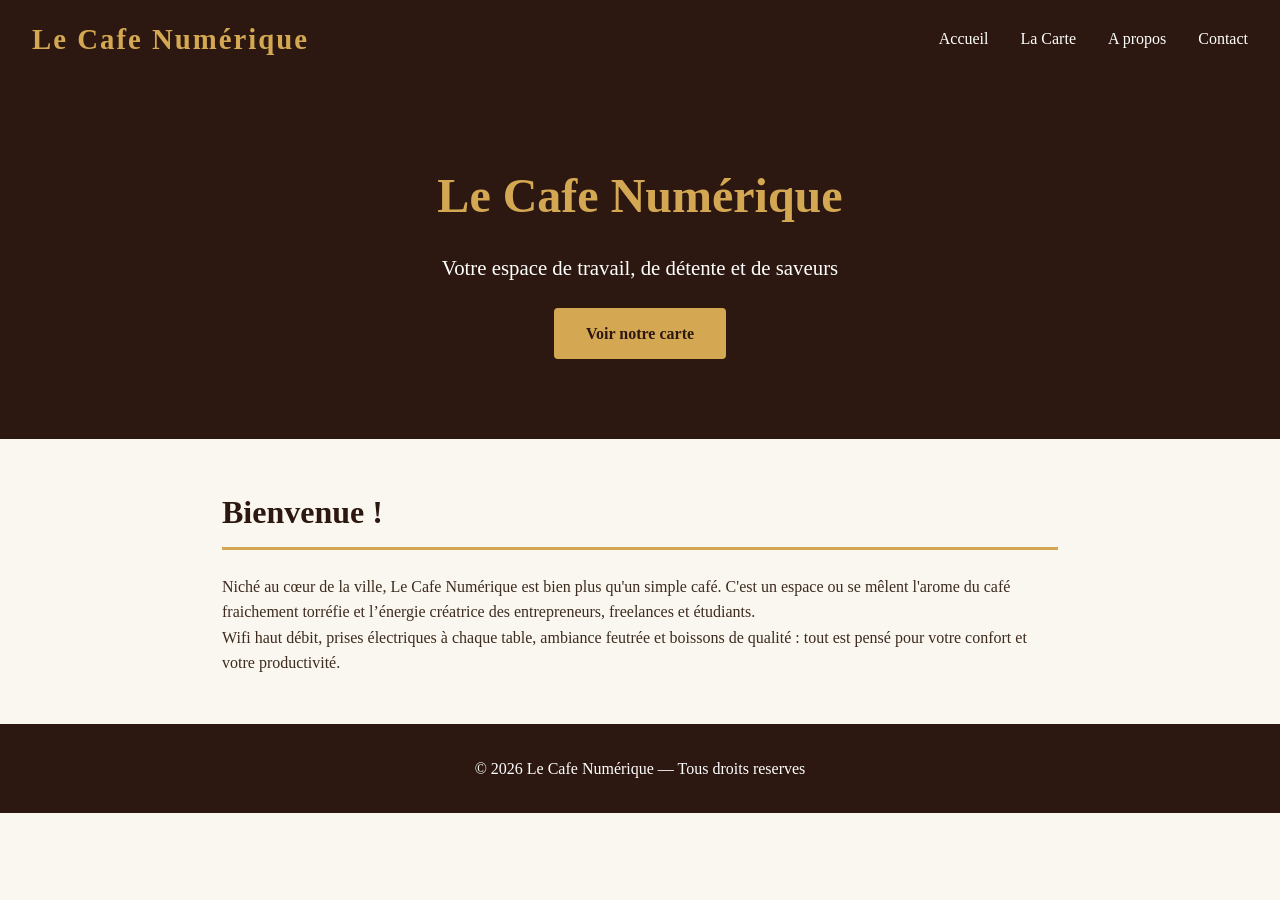
<file: index.html>
<!DOCTYPE html>
<html lang="fr">

<head>
    <meta charset="UTF-8">
    <meta name="viewport" content="width=device-width,initial-scale=1.0">
    <title>Le Cafe Numerique</title>
    <link rel="stylesheet" href="style.css">
</head>

<body>
    <nav>
        <span class="logo">Le Cafe Numérique</span>
        <ul>
            <li><a href="index.html">Accueil</a></li>
            <li><a href="menu.html">La Carte</a></li>
            <li><a href="apropos.html">A propos</a></li>
            <li><a href="contact.html">Contact</a></li>
        </ul>
    </nav>
    <div class="hero">
        <h1>Le Cafe Numérique</h1>
        <p>Votre espace de travail, de détente et de
            saveurs</p>
        <a href="menu.html" class="btn">Voir notre carte</a>
    </div>
    <section>
        <h2>Bienvenue !</h2>
        <p>
            Niché au cœur de la ville, Le Cafe Numérique est
            bien plus
            qu'un simple café. C'est un espace ou se mêlent l'arome
            du
            café fraichement torréfie et l’énergie créatrice des
            entrepreneurs, freelances et étudiants.
        </p>
        <p>
            Wifi haut débit, prises électriques à chaque table,
            ambiance
            feutrée et boissons de qualité : tout est pensé pour
            votre
            confort et votre productivité.
        </p>
    </section>
    <footer>
        <p>&copy; 2026 Le Cafe Numérique — Tous droits reserves</p>
    </footer>
</body>

</html>
</file>
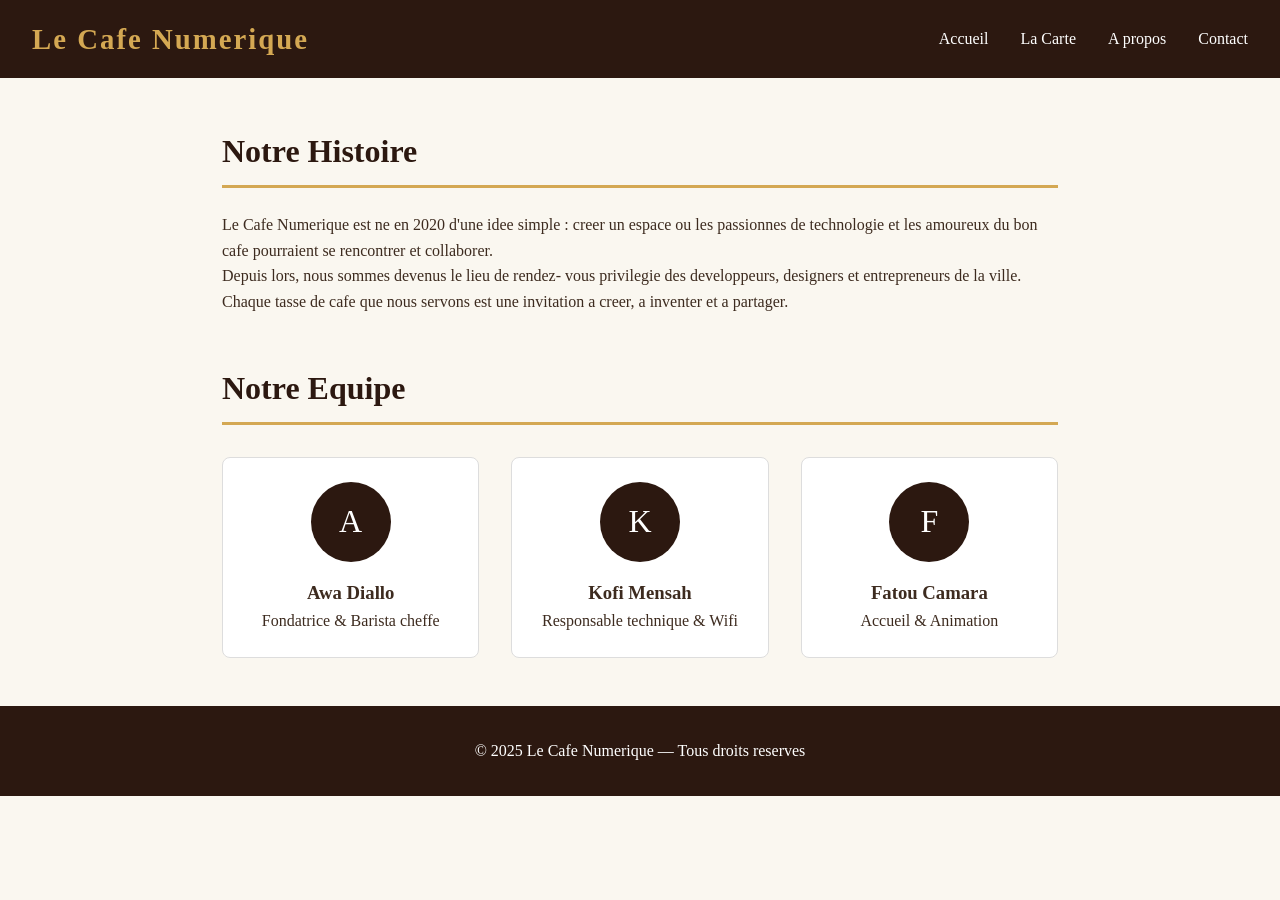
<file: apropos.html>
<!DOCTYPE html>
<html lang="fr">

<head>
    <meta charset="UTF-8">
    <meta name="viewport" content="width=device-width,initial-scale=1.0">
    <title>A propos — Le Cafe Numerique</title>
    <link rel="stylesheet" href="style.css">
    <style>
        .equipe {
            display: flex;
            gap: 2rem;
            flex-wrap: wrap;
            margin-top: 2rem;
        }

        .membre {
            background: white;
            border-radius: 8px;
            padding: 1.5rem;
            flex: 1;
            min-width: 200px;
            text-align: center;
            border: 1px solid #DDD;
        }

        .avatar {
            width: 80px;
            height: 80px;
            border-radius: 50%;
            background-color: var(--couleur-principale);
            color: white;
            font-size: 2rem;
            display: flex;
            align-items: center;
            justify-content: center;
            margin: 0 auto 1rem;
        }
    </style>
</head>

<body>
    <nav>
        <span class="logo">Le Cafe Numerique</span>
        <ul>
            <li><a href="index.html">Accueil</a></li>
            <li><a href="menu.html">La Carte</a></li>
            <li><a href="apropos.html">A propos</a></li>
            <li><a href="contact.html">Contact</a></li>
        </ul>
    </nav>
    <section>
        <h2>Notre Histoire</h2>
        <p>
            Le Cafe Numerique est ne en 2020 d'une idee simple :
            creer
            un espace ou les passionnes de technologie et les
            amoureux
            du bon cafe pourraient se rencontrer et collaborer.
        </p>
        <p>
            Depuis lors, nous sommes devenus le lieu de rendez-
            vous
            privilegie des developpeurs, designers et
            entrepreneurs
            de la ville. Chaque tasse de cafe que nous servons
            est
            une invitation a creer, a inventer et a partager.
        </p>
    </section>
    <section>
        <h2>Notre Equipe</h2>
        <div class="equipe">
            <div class="membre">
                <div class="avatar">A</div>
                <h3>Awa Diallo</h3>
                <p>Fondatrice & Barista cheffe</p>
            </div>
            <div class="membre">
                <div class="avatar">K</div>
                <h3>Kofi Mensah</h3>
                <p>Responsable technique & Wifi</p>
            </div>
            <div class="membre">
                <div class="avatar">F</div>
                <h3>Fatou Camara</h3>
                <p>Accueil & Animation</p>
            </div>
        </div>
    </section>
    <footer>
        <p>&copy; 2025 Le Cafe Numerique — Tous droits reserves</p>
    </footer>
</body>

</html>
</file>
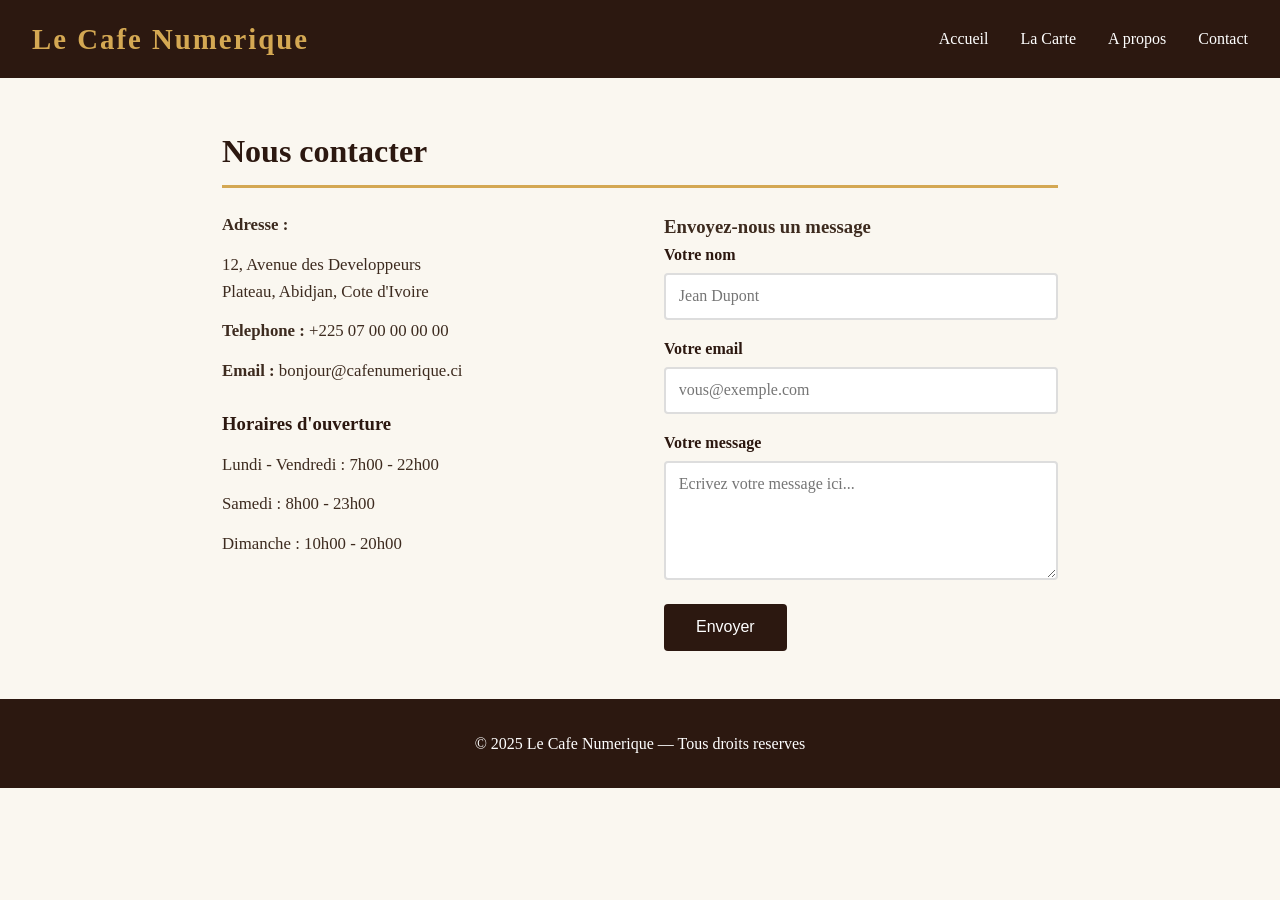
<file: contact.html>
<!DOCTYPE html>
<html lang="fr">

<head>
    <meta charset="UTF-8">
    <meta name="viewport" content="width=device-width,initial-scale=1.0">
    <title>Contact — Le Cafe Numerique</title>
    <link rel="stylesheet" href="style.css">
    <style>
        .infos-contact {
            display: flex;
            gap: 3rem;
            flex-wrap: wrap;
        }

        .bloc-info,
        .formulaire {
            flex: 1;
            min-width: 280px;
        }

        .bloc-info p {
            margin-bottom: 0.8rem;
            font-size:
                1.05rem;
        }

        .horaires {
            margin-top: 1.5rem;
        }

        .horaires h3 {
            color: var(--couleur-principale);
            margin-bottom: 0.8rem;
        }

        label {
            display: block;
            margin-bottom: 0.3rem;
            font-weight: bold;
            color: var(--couleur-principale);
        }

        input,
        textarea {
            width: 100%;
            padding: 0.8rem;
            border: 2px solid #DDD;
            border-radius: 4px;
            margin-bottom: 1rem;
            font-size: 1rem;
            font-family: var(--police);
        }

        input:focus,
        textarea:focus {
            outline: none;
            border-color: var(--couleur-secondaire);
        }

        button[type='submit'] {
            background-color: var(--couleur-principale);
            color: white;
            border: none;
            padding: 0.9rem 2rem;
            border-radius: 4px;
            font-size: 1rem;
            cursor: pointer;
            transition: background-color 0.3s;
        }

        button[type='submit']:hover {
            background-color: var(--couleur-secondaire);
            color: var(--couleur-principale);
        }
    </style>
</head>

<body>
    <nav>
        <span class="logo">Le Cafe Numerique</span>
        <ul>
            <li><a href="index.html">Accueil</a></li>
            <li><a href="menu.html">La Carte</a></li>
            <li><a href="apropos.html">A propos</a></li>
            <li><a href="contact.html">Contact</a></li>
        </ul>
    </nav>
    <section>
        <h2>Nous contacter</h2>
        <div class="infos-contact">
            <div class="bloc-info">
                <p><strong>Adresse :</strong></p>
                <p>12, Avenue des Developpeurs<br>
                    Plateau, Abidjan, Cote d'Ivoire</p>
                <p><strong>Telephone :</strong> +225 07 00 00 00
                    00</p>
                <p><strong>Email :</strong>
                    bonjour@cafenumerique.ci</p>
                <div class="horaires">
                    <h3>Horaires d'ouverture</h3>
                    <p>Lundi - Vendredi : 7h00 - 22h00</p>
                    <p>Samedi : 8h00 - 23h00</p>
                    <p>Dimanche : 10h00 - 20h00</p>
                </div>
            </div>
            <div class="formulaire">
                <h3>Envoyez-nous un message</h3>
                <form action="#" method="post">
                    <label for="nom">Votre nom</label>
                    <input type="text" id="nom" name="nom" placeholder="Jean Dupont" required>
                    <label for="email">Votre email</label>
                    <input type="email" id="email" name="email" placeholder="vous@exemple.com" required>
                    <label for="message">Votre message</label>
                    <textarea id="message" name="message" rows="5" placeholder="Ecrivez votre message ici..."
                        required></textarea>
                    <button type="submit">Envoyer</button>
                </form>
            </div>
        </div>
    </section>
    <footer>
        <p>&copy; 2025 Le Cafe Numerique — Tous droits
            reserves</p>
    </footer>
</body>

</html>
</file>
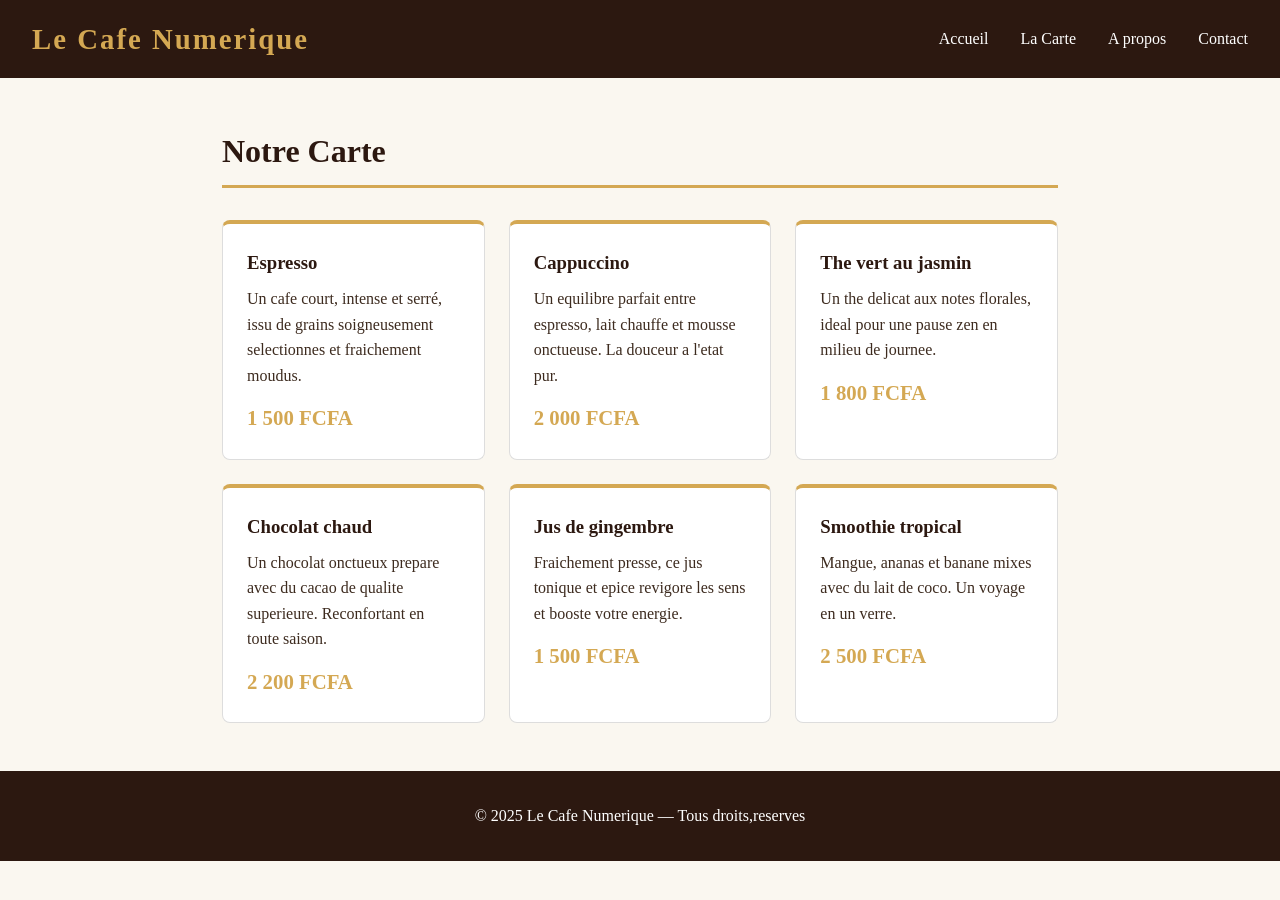
<file: menu.html>
<!DOCTYPE html>
<html lang="fr">

<head>
    <meta charset="UTF-8">
    <meta name="viewport" content="width=device-width,initial-scale=1.0">
    <title>La Carte — Le Cafe Numerique</title>
    <link rel="stylesheet" href="style.css">
    <style>
        .grille-menu {
            display: grid;
            grid-template-columns: repeat(auto-fit,
                    minmax(260px, 1fr));
            gap: 1.5rem;
            margin-top: 2rem;
        }

        .carte-boisson {
            background: white;
            border: 1px solid #DDD;
            border-radius: 8px;
            padding: 1.5rem;
            border-top: 4px solid var(--couleur-secondaire);
        }

        .carte-boisson h3 {
            color: var(--couleur-principale);
            margin-bottom: 0.5rem;
        }

        .prix {
            font-size: 1.3rem;
            font-weight: bold;
            color: var(--couleur-secondaire);
            margin-top: 0.8rem;
        }
    </style>
</head>

<body>
    <nav>
        <span class="logo">Le Cafe Numerique</span>
        <ul>
            <li><a href="index.html">Accueil</a></li>
            <li><a href="menu.html">La Carte</a></li>
            <li><a href="apropos.html">A propos</a></li>
            <li><a href="contact.html">Contact</a></li>
        </ul>
    </nav>
    <section>
        <h2>Notre Carte</h2>
        <div class="grille-menu">
            <div class="carte-boisson">
                <h3>Espresso</h3>
                <p>Un cafe court, intense et serré, issu de grains
                    soigneusement selectionnes et fraichement
                    moudus.</p>
                <p class="prix">1 500 FCFA</p>
            </div>
            <div class="carte-boisson">
                <h3>Cappuccino</h3>
                <p>Un equilibre parfait entre espresso, lait
                    chauffe
                    et mousse onctueuse. La douceur a l'etat pur.</p>
                <p class="prix">2 000 FCFA</p>
            </div>
            <div class="carte-boisson">
                <h3>The vert au jasmin</h3>
                <p>Un the delicat aux notes florales, ideal pour
                    une pause zen en milieu de journee.</p>
                <p class="prix">1 800 FCFA</p>
            </div>
            <div class="carte-boisson">
                <h3>Chocolat chaud</h3>
                <p>Un chocolat onctueux prepare avec du cacao de
                    qualite superieure. Reconfortant en toute
                    saison.</p>
                <p class="prix">2 200 FCFA</p>
            </div>
            <div class="carte-boisson">
                <h3>Jus de gingembre</h3>
                <p>Fraichement presse, ce jus tonique et epice
                    revigore les sens et booste votre energie.</p>
                <p class="prix">1 500 FCFA</p>
            </div>
            <div class="carte-boisson">
                <h3>Smoothie tropical</h3>
                <p>Mangue, ananas et banane mixes avec du lait
                    de coco. Un voyage en un verre.</p>
                <p class="prix">2 500 FCFA</p>
            </div>
        </div>
    </section>
    <footer>
        <p>&copy; 2025 Le Cafe Numerique — Tous droits,reserves</p>
    </footer>
</body>

</html>
</file>
<file: style.css>
/* =============================
STYLES GLOBAUX — Cafe Numerique
============================= */
/* Reset de base */
* {
    margin: 0;
    padding: 0;
    box-sizing: border-box;
}

/* Variables CSS */
:root {
    --couleur-principale: #2C1810;
    /* marron cafe */
    --couleur-secondaire: #D4A853;
    /* dore */
    --couleur-fond: #FAF7F0;
    /* creme */
    --couleur-texte: #3D2B1F;
    /* marron fonce */
    --police: 'Georgia', serif;
}

body {
    font-family: var(--police);
    background-color: var(--couleur-fond);
    color: var(--couleur-texte);
    line-height: 1.6;
}

/* ── NAVIGATION ── */
nav {
    background-color: var(--couleur-principale);
    padding: 1rem 2rem;
    display: flex;
    justify-content: space-between;
    align-items: center;
}

nav .logo {
    color: var(--couleur-secondaire);
    font-size: 1.8rem;
    font-weight: bold;
    letter-spacing: 2px;
}

nav ul {
    list-style: none;
    display: flex;
    gap: 2rem;
}

nav a {
    color: white;
    text-decoration: none;
    font-size: 1rem;
    transition: color 0.3s;
}

nav a:hover {
    color: var(--couleur-secondaire);
}

/* ── HERO ── */
.hero {
    background-color: var(--couleur-principale);
    color: white;
    text-align: center;
    padding: 5rem 2rem;
}

.hero h1 {
    font-size: 3rem;
    color: var(--couleur-secondaire);
    margin-bottom: 1rem;
}

.hero p {
    font-size: 1.3rem;
}

/* ── SECTIONS ── */
section {
    max-width: 900px;
    margin: 3rem auto;
    padding: 0 2rem;
}

h2 {
    color: var(--couleur-principale);
    font-size: 2rem;
    border-bottom: 3px solid var(--couleur-secondaire);
    padding-bottom: 0.5rem;
    margin-bottom: 1.5rem;
}

/* ── FOOTER ── */
footer {
    background-color: var(--couleur-principale);
    color: white;
    text-align: center;
    padding: 2rem;
    margin-top: 3rem;
}

/* ── BOUTON ── */
.btn {
    display: inline-block;
    background-color: var(--couleur-secondaire);
    color: var(--couleur-principale);
    padding: 0.8rem 2rem;
    border-radius: 4px;
    text-decoration: none;
    font-weight: bold;
    margin-top: 1.5rem;
    transition: background-color 0.3s;
}

.btn:hover {
    background-color: white;
}
</file>
